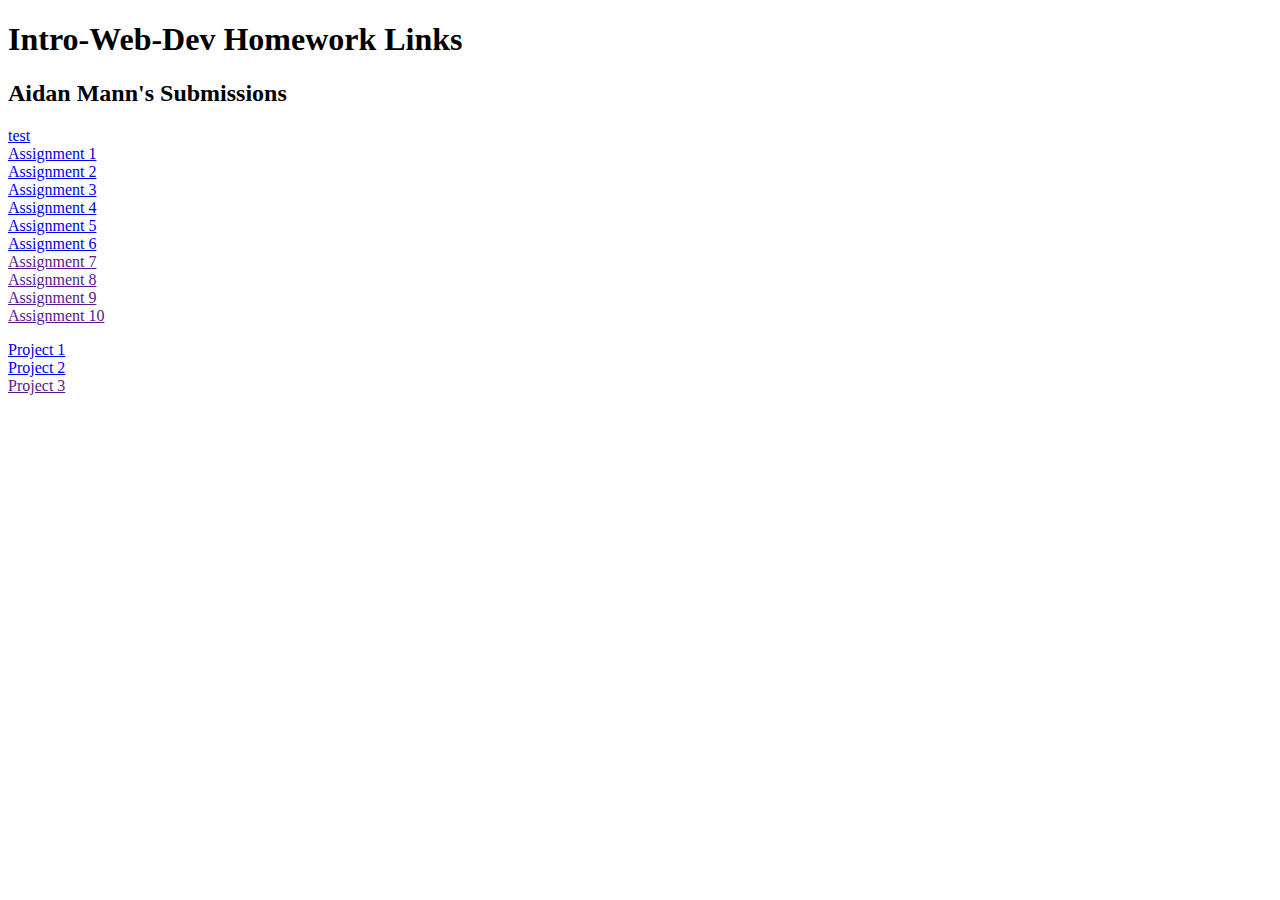
<file: index.html>
<!DOCTYPE html>
<html>
  <head>
    <title>My web-dev-hw Index</title>
  </head>

  <body>
    <!-- All of your body content goes between these two <body> tags. -->
    <h1>Intro-Web-Dev Homework Links</h1>

    <h2>Aidan Mann's Submissions</h2>

    <p>
      <a href="./test/about.html">test</a><br />
      <a href="./assignment-1/README.html">Assignment 1</a><br />
      <a href="./assignment-2/responses.html">Assignment 2</a><br />
      <a href="./assignment-3/index.html">Assignment 3</a><br />
      <a href="./assignment-4/index.html">Assignment 4</a><br />
      <a href="./assignment-5/index.html">Assignment 5</a><br />
      <a href="./assignment-6/index.html">Assignment 6</a><br />
      <a href="">Assignment 7</a><br />
      <a href="">Assignment 8</a><br />
      <a href="">Assignment 9</a><br />
      <a href="">Assignment 10</a>
    </p>
    <p>
      <a href="./project-1/index.html">Project 1</a><br />
      <a href="./project-2/index.html">Project 2</a><br />
      <a href="">Project 3</a>
    </p>

  </body>
</html>
</file>
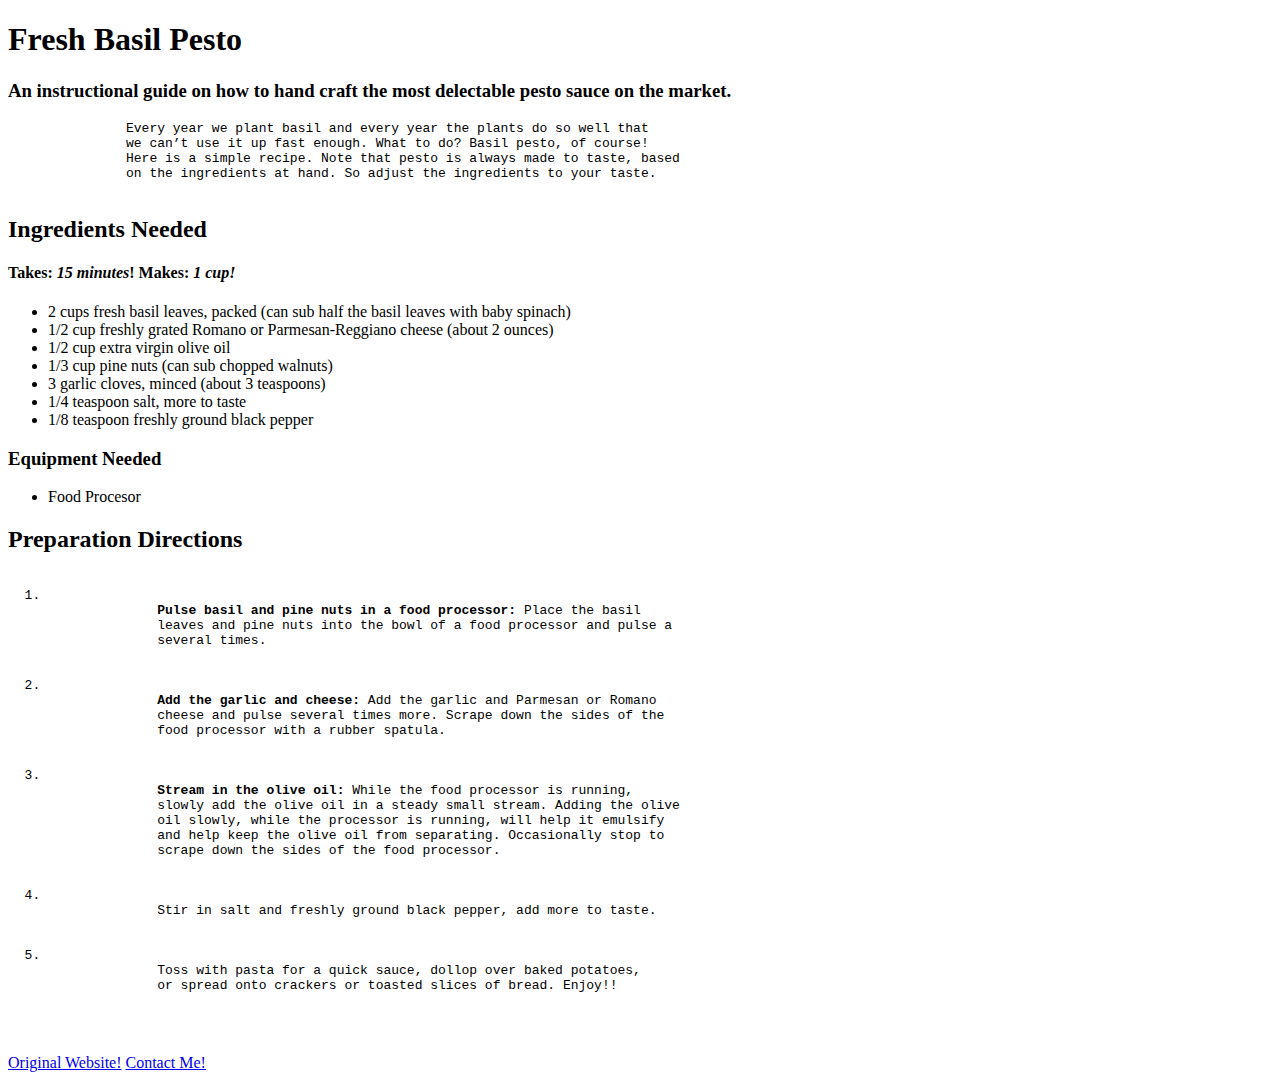
<file: assignment-3/index.html>
<!DOCTYPE html>
<html>
  <head>
    <meta charset="UTF-8">

     <meta name="Description" content="recipes">

     <meta name="Author" content="Aidan Mann">

     <meta name="viewport" content="width=device-width, initial-scale=1.0">

     <title>Assignment-3</title>
  </head>
  <body>
    <h1>Fresh Basil Pesto</h1>
    <h3>  An instructional guide on how to hand craft the most delectable pesto sauce on the market.</h3>
        <blockquote><pre>
          Every year we plant basil and every year the plants do so well that
          we can’t use it up fast enough. What to do? Basil pesto, of course!
          Here is a simple recipe. Note that pesto is always made to taste, based
          on the ingredients at hand. So adjust the ingredients to your taste.
        </pre></blockquote>
    <h2> Ingredients Needed</h2>
    <h4> Takes: <em>15 minutes</em>! Makes: <em>1 cup! </em></h4>
        <ul>
          <li>2 cups fresh basil leaves, packed (can sub half the basil leaves with baby spinach)</li>
          <li>1/2 cup freshly grated Romano or Parmesan-Reggiano cheese (about 2 ounces)</li>
          <li>1/2 cup extra virgin olive oil</li>
          <li>1/3 cup pine nuts (can sub chopped walnuts)</li>
          <li>3 garlic cloves, minced (about 3 teaspoons)</li>
          <li>1/4 teaspoon salt, more to taste</li>
          <li>1/8 teaspoon freshly ground black pepper</li>
        </ul>
      <h3> Equipment Needed</h3>
        <ul>
          <li>Food Procesor</li>
        </ul>

    <h2> Preparation Directions</h2>
        <ol><pre>
            <li>
              <strong>Pulse basil and pine nuts in a food processor:</strong> Place the basil
              leaves and pine nuts into the bowl of a food processor and pulse a
              several times.</li>
            <li>
              <strong>Add the garlic and cheese:</strong> Add the garlic and Parmesan or Romano
              cheese and pulse several times more. Scrape down the sides of the
              food processor with a rubber spatula.</li>
            <li>
              <strong>Stream in the olive oil:</strong> While the food processor is running,
              slowly add the olive oil in a steady small stream. Adding the olive
              oil slowly, while the processor is running, will help it emulsify
              and help keep the olive oil from separating. Occasionally stop to
              scrape down the sides of the food processor.</li>
            <li>
              Stir in salt and freshly ground black pepper, add more to taste.</li>
            <li>
              Toss with pasta for a quick sauce, dollop over baked potatoes,
              or spread onto crackers or toasted slices of bread. Enjoy!!</li>

        </pre></ol>
        <a href="https://www.simplyrecipes.com/recipes/fresh_basil_pesto/">Original Website!</a>
        <a href="./pages/contact.html">Contact Me!</a>

        <!--not quite sure if my link from contact.html reaches my index-->
  </body>
</html>
</file>
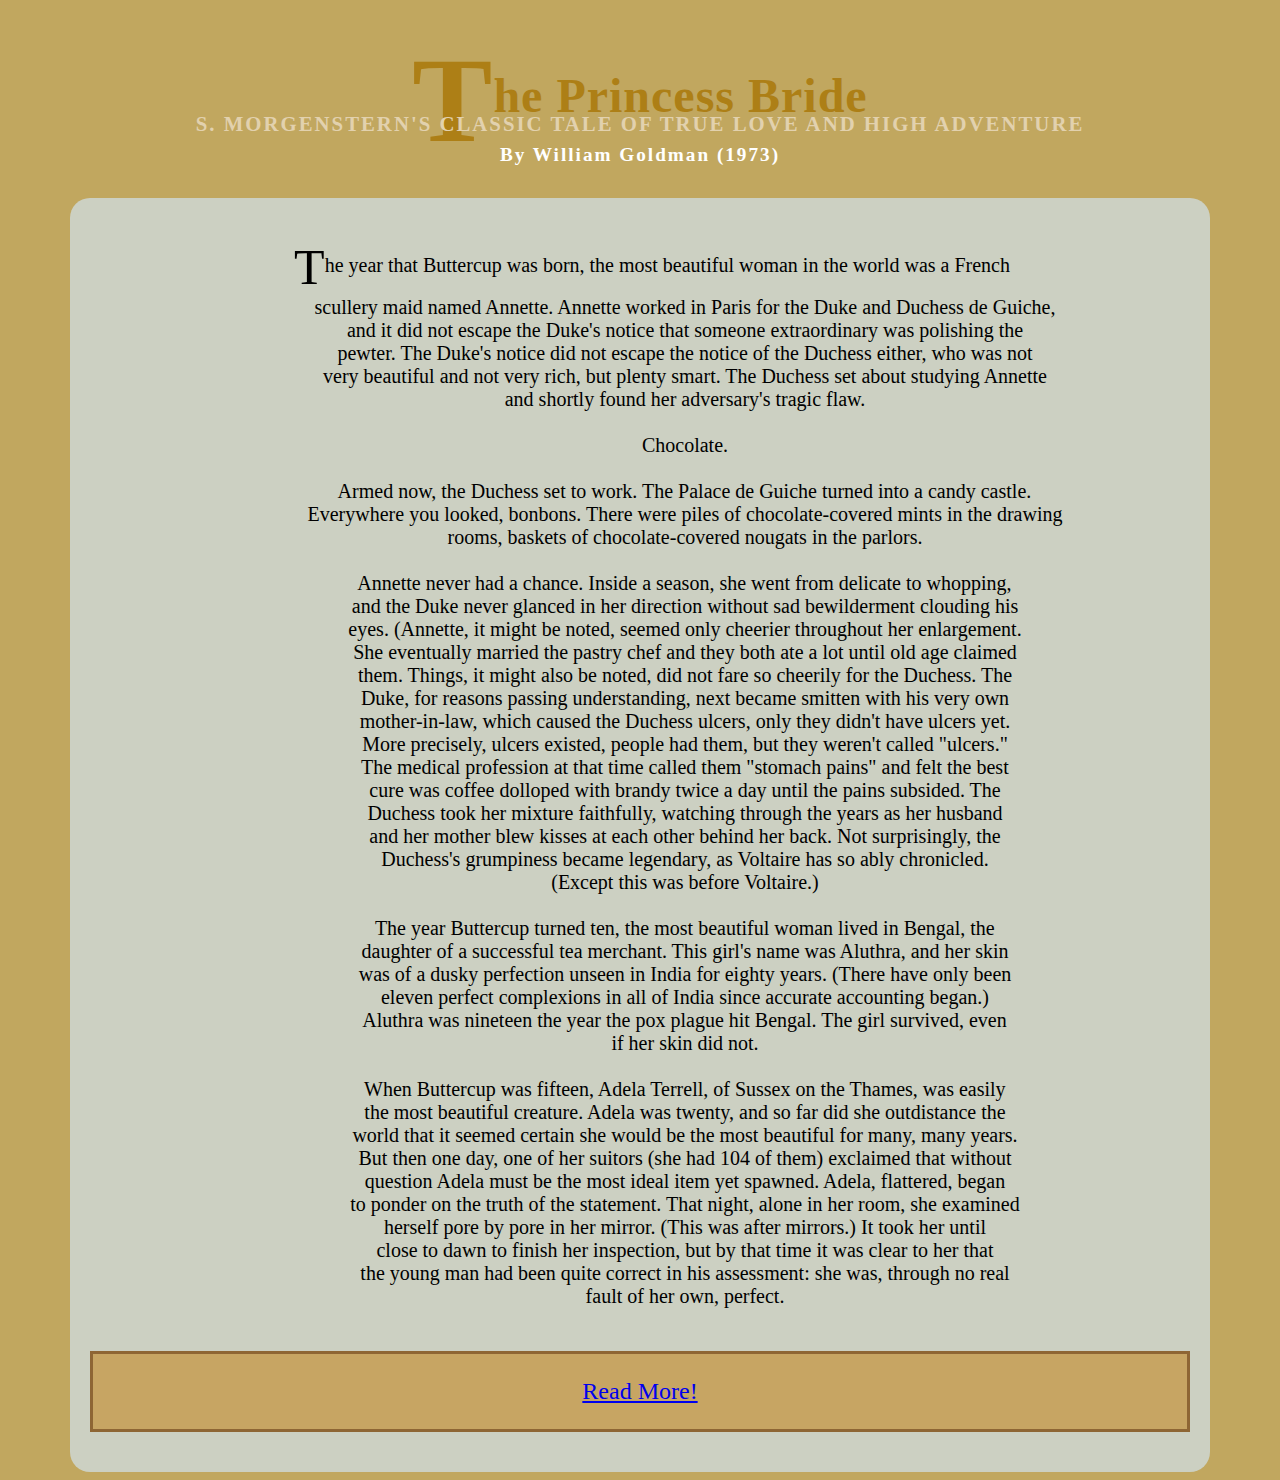
<file: assignment-6/index.html>
<!DOCTYPE html>
<html>
  <head>
    <meta charset="UTF-8">

     <meta name="Description" content="assignment-6">

     <meta name="Author" content="Aidan Mann">

     <meta name="viewport" content="width=device-width, initial-scale=1.0">

    <link href="css/style.css" type="text/css" rel="stylesheet" />
    <link href="css/fonts.css" type="texts/css" rel="stylesheet" />

  </head>


  <body>
        <div id= "title">
          <h1>
            The Princess Bride
          </h1>
          <h2>
            S. Morgenstern's Classic Tale of True Love and High Adventure
          </h2>
          <h3>
            By William Goldman (1973)
          </h3>
        </div>

        <div class= "normal"

      </div>


        <pre>
  The year that Buttercup was born, the most beautiful woman in the world was a French
                  scullery maid named Annette. Annette worked in Paris for the Duke and Duchess de Guiche,
                  and it did not escape the Duke's notice that someone extraordinary was polishing the
                  pewter. The Duke's notice did not escape the notice of the Duchess either, who was not
                  very beautiful and not very rich, but plenty smart. The Duchess set about studying Annette
                  and shortly found her adversary's tragic flaw.

                  Chocolate.

                  Armed now, the Duchess set to work. The Palace de Guiche turned into a candy castle.
                  Everywhere you looked, bonbons. There were piles of chocolate-covered mints in the drawing
                  rooms, baskets of chocolate-covered nougats in the parlors.

                  Annette never had a chance. Inside a season, she went from delicate to whopping,
                  and the Duke never glanced in her direction without sad bewilderment clouding his
                  eyes. (Annette, it might be noted, seemed only cheerier throughout her enlargement.
                  She eventually married the pastry chef and they both ate a lot until old age claimed
                  them. Things, it might also be noted, did not fare so cheerily for the Duchess. The
                  Duke, for reasons passing understanding, next became smitten with his very own
                  mother-in-law, which caused the Duchess ulcers, only they didn't have ulcers yet.
                  More precisely, ulcers existed, people had them, but they weren't called "ulcers."
                  The medical profession at that time called them "stomach pains" and felt the best
                  cure was coffee dolloped with brandy twice a day until the pains subsided. The
                  Duchess took her mixture faithfully, watching through the years as her husband
                  and her mother blew kisses at each other behind her back. Not surprisingly, the
                  Duchess's grumpiness became legendary, as Voltaire has so ably chronicled.
                  (Except this was before Voltaire.)

                  The year Buttercup turned ten, the most beautiful woman lived in Bengal, the
                  daughter of a successful tea merchant. This girl's name was Aluthra, and her skin
                  was of a dusky perfection unseen in India for eighty years. (There have only been
                  eleven perfect complexions in all of India since accurate accounting began.)
                  Aluthra was nineteen the year the pox plague hit Bengal. The girl survived, even
                  if her skin did not.

                  When Buttercup was fifteen, Adela Terrell, of Sussex on the Thames, was easily
                  the most beautiful creature. Adela was twenty, and so far did she outdistance the
                  world that it seemed certain she would be the most beautiful for many, many years.
                  But then one day, one of her suitors (she had 104 of them) exclaimed that without
                  question Adela must be the most ideal item yet spawned. Adela, flattered, began
                  to ponder on the truth of the statement. That night, alone in her room, she examined
                  herself pore by pore in her mirror. (This was after mirrors.) It took her until
                  close to dawn to finish her inspection, but by that time it was clear to her that
                  the young man had been quite correct in his assessment: she was, through no real
                  fault of her own, perfect.
          </pre>

          <div id="button-container">
        <a href="https://en.wikipedia.org/wiki/The_Princess_Bride_(film)" target="_blank">
          <div class="button">
            <p>Read More!</p>
          </div>








  </body>
</file>
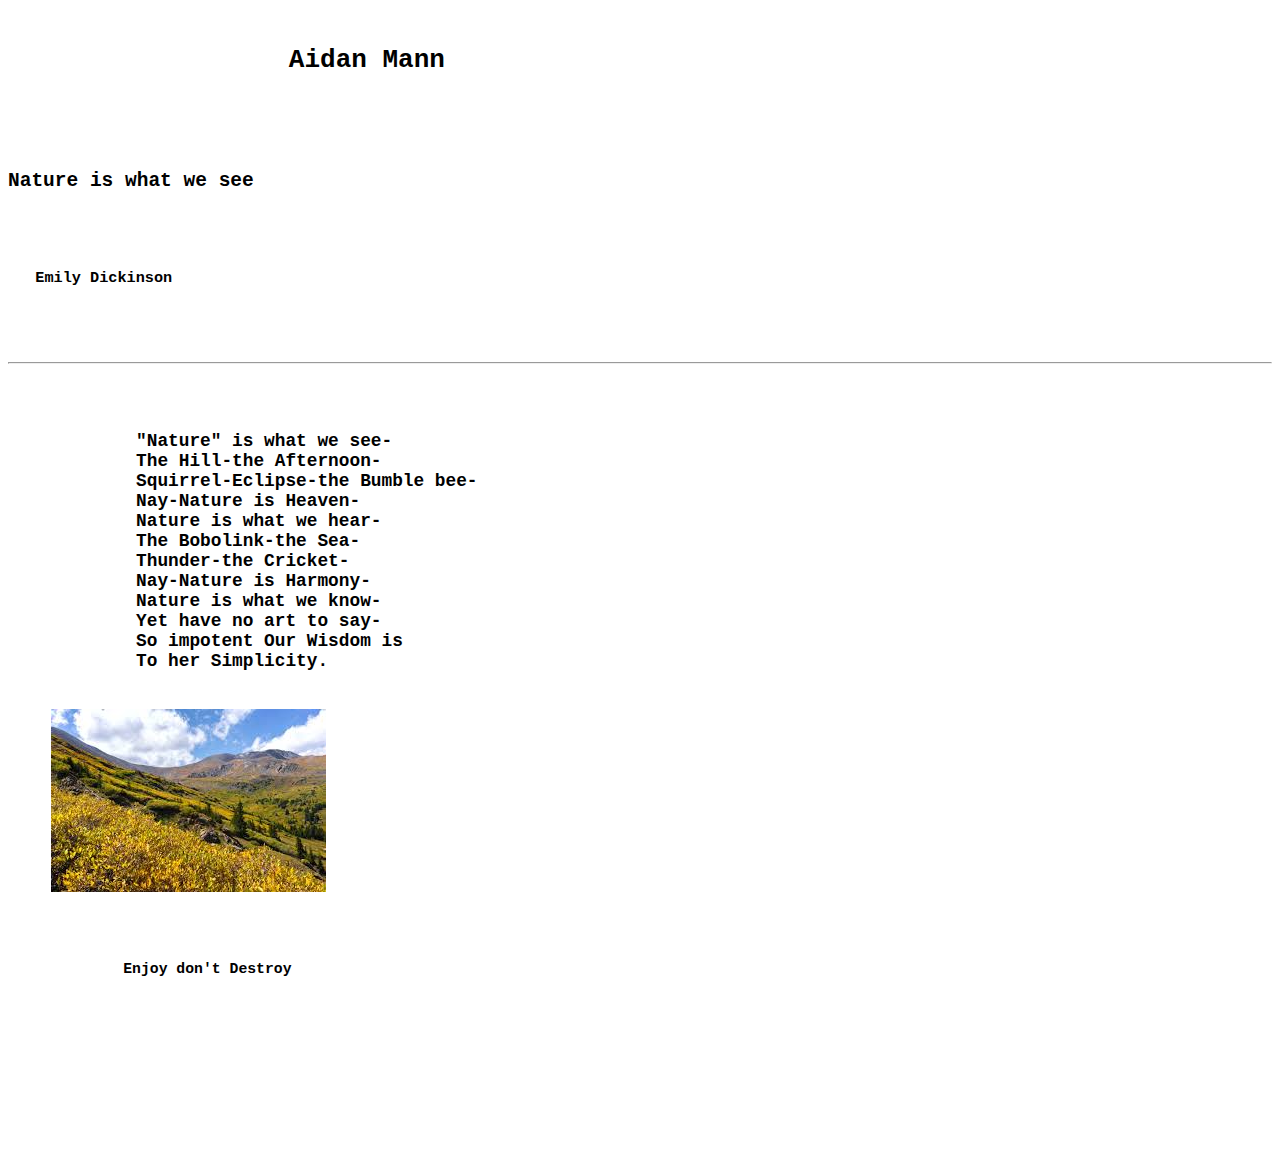
<file: project-1/index.html>
<!DOCTYPE html>
<html>
  <head>
    <title>My First Live Site</title>
  </head>
  <body>
    <pre>
      <h1>                  Aidan Mann<h1/>
      <h2>Nature is what we see<h2/>
      <h3><b>   Emily Dickinson<b/><h3/>
    <pre/>
<hr />
    <pre>
            "Nature" is what we see-
            The Hill-the Afternoon-
            Squirrel-Eclipse-the Bumble bee-
            Nay-Nature is Heaven-
            Nature is what we hear-
            The Bobolink-the Sea-
            Thunder-the Cricket-
            Nay-Nature is Harmony-
            Nature is what we know-
            Yet have no art to say-
            So impotent Our Wisdom is
            To her Simplicity.
    <pre/>
    <img src="[data-uri]" />

        <pre><h5>             Enjoy don't Destroy<h5/><pre/>
        </header>



  </body>
</html>
</file>
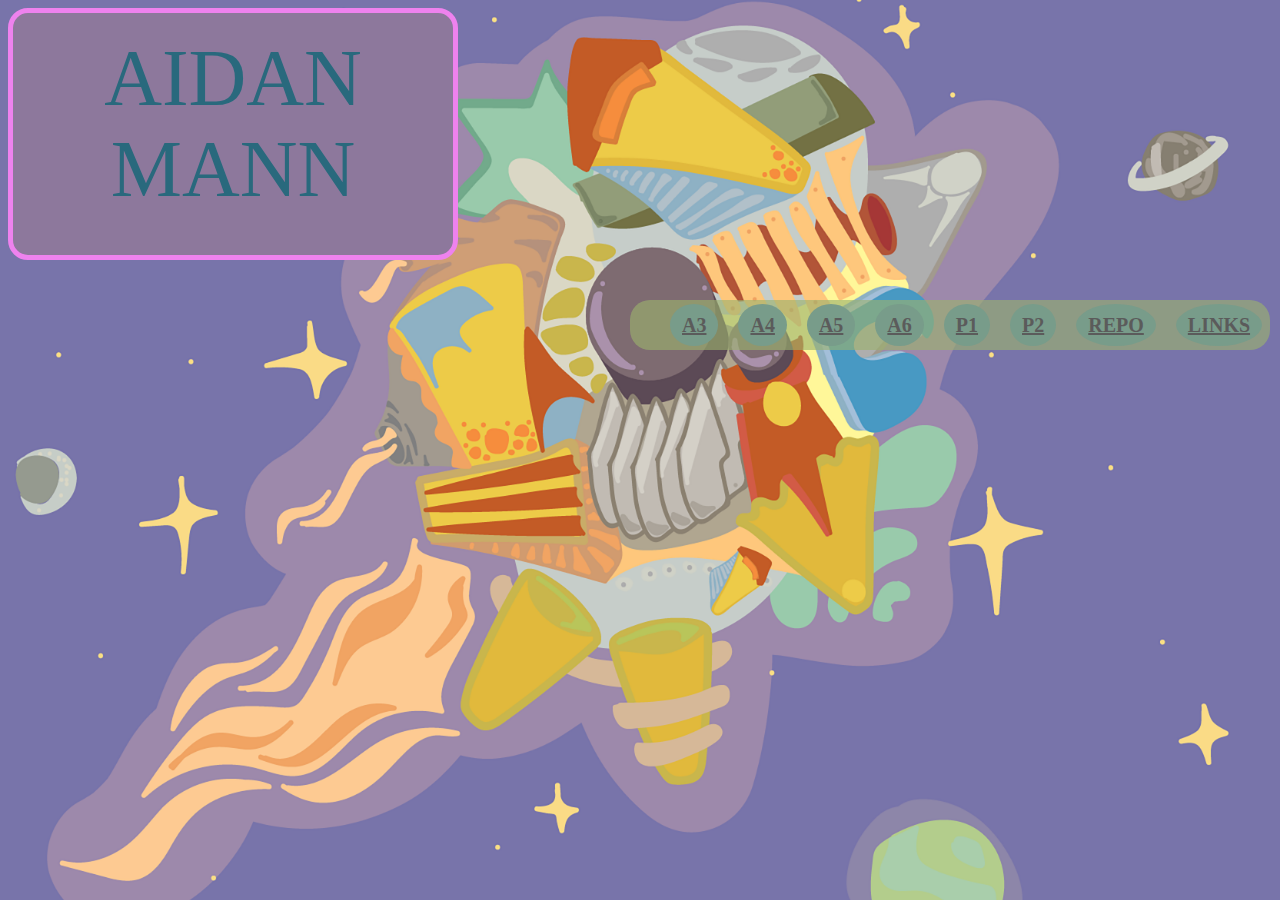
<file: project-3/index.html>
<!DOCTYPE html>
<html>
  <head>
    <meta charset="UTF-8">

     <meta name="Description" content="assignment-6">

     <meta name="Author" content="Aidan Mann">

     <meta name="viewport" content="width=device-width, initial-scale=1.0">

    <link href="css/style.css" type="text/css" rel="stylesheet" />


  </head>


  <body>

    <div id="container"
    <h1>
    AIDAN MANN
    </h1>
    </div>

    <div id="assignment-container">
     <ul class="assignment-links">
       <li><a href= "https://github.com/Amann22/web-dev-hw/assignment-3/index.html">A3</a></li>
       <li><a href= "https://github.com/Amann22/web-dev-hw/assignment-4/index.html">A4</a></li>
       <li><a href= "https://github.com/Amann22/web-dev-hw/assignment-5/index.html">A5</a></li>
       <li><a href= "https://github.com/Amann22/web-dev-hw/assignment-6/index.html">A6</a></li>
       <li><a href= "https://github.com/Amann22/web-dev-hw/project-1/index.html" >P1</a></li>
       <li><a href= "https://github.com/Amann22/web-dev-hw/project-2/index.html" >P2</a></li>
       <li><a href= "https://github.com/Amann22/web-dev-hw" >REPO</a></li>
       <li><a href= "https://amann22.github.io/web-dev-hw/" >LINKS</a></li>

     </ul>
    </div>
  </body>
</file>
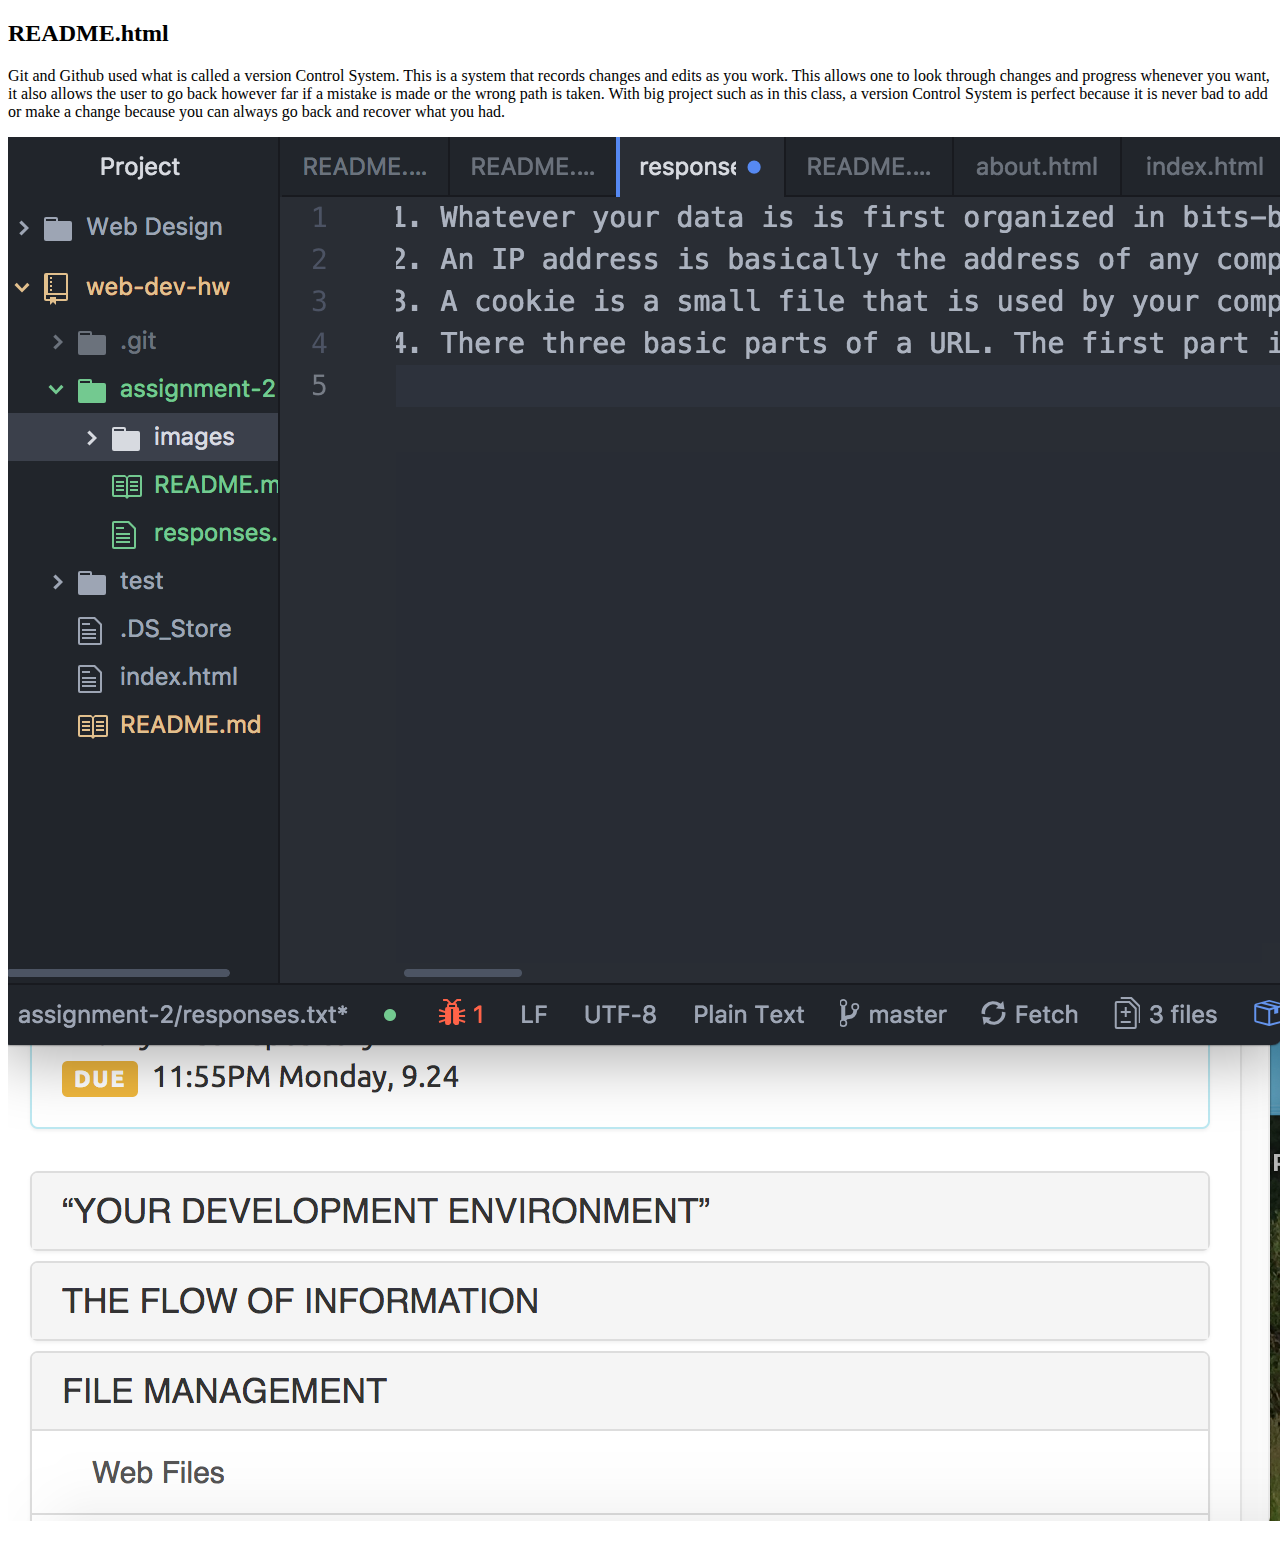
<file: assignment-2/README.html>
<!DOCTYPE html>

<h2>README.html</h2>

<p>
  Git and Github used what is called a version Control System. This is a system
  that records changes and edits as you work. This allows one to look through
  changes and progress whenever you want, it also allows the user to go back
  however far if a mistake is made or the wrong path is taken. With big project
  such as in this class, a version Control System is perfect because it is never
  bad to add or make a change because you can always go back and recover what you
  had.
<p/>

<img src="./images/assignment-2.png" />
</file>
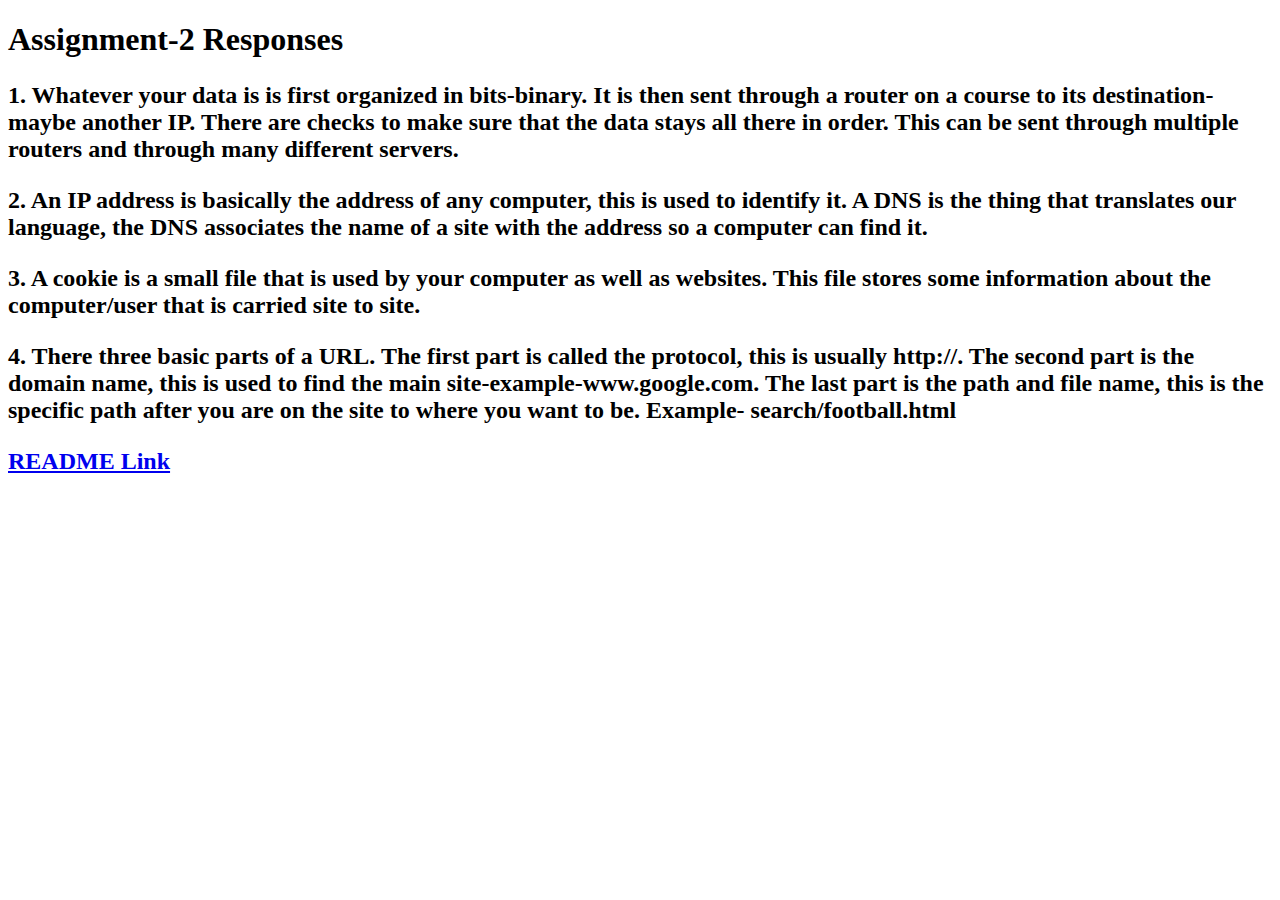
<file: assignment-2/responses.html>
<!DOCTYPE html>
<h1>Assignment-2 Responses<h2/>

<p>1. Whatever your data is is first organized in bits-binary. It is then sent through
 a router on a course to its destination-maybe another IP. There are checks to make
 sure that the data stays all there in order. This can be sent through multiple routers
 and through many different servers.<p/>

<p>2. An IP address is basically the address of any computer, this is used to identify
it. A DNS is the thing that translates our language, the DNS associates the name of
a site with the address so a computer can find it.<p/>

<p>3. A cookie is a small file that is used by your computer as well as websites.
This file stores some information about the computer/user that is carried site
to site.<p/>

<p>4. There three basic parts of a URL. The first part is called the protocol,
this is usually http://. The second part is the domain name, this is used to find
the main site-example-www.google.com. The last part is the path and file name, this
is the specific path after you are on the site to where you want to be.
 Example- search/football.html
<p/>

<a href="https://amann22.github.io/web-dev-hw/assignment-2/README.html"> README Link </a>
</file>
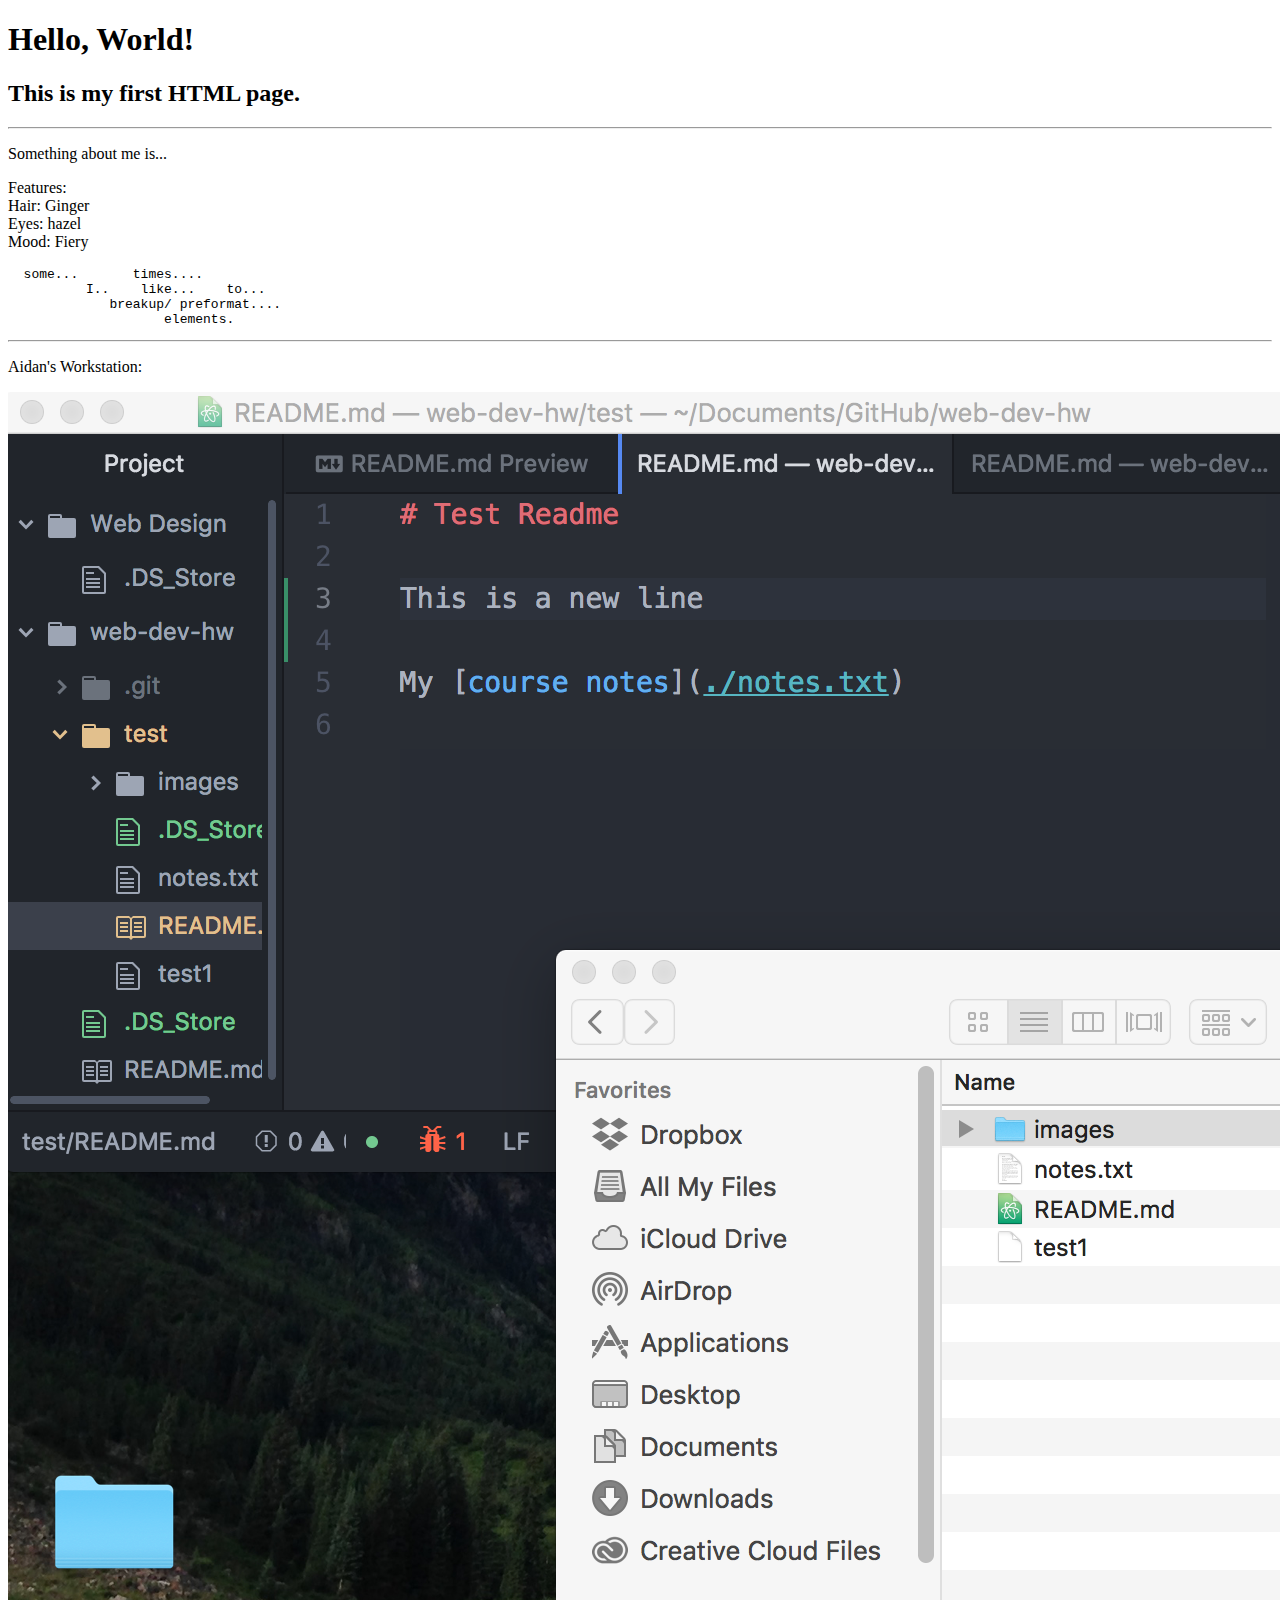
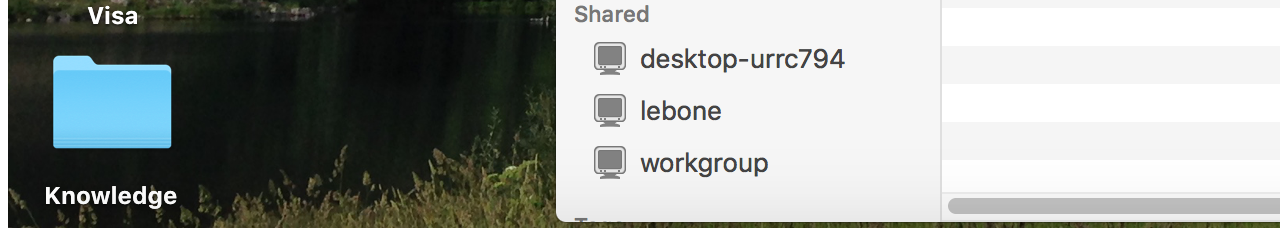
<file: test/about.html>
<!DOCTYPE html>

<h1>Hello, World!</h1>

<h2> This is my first HTML page.</h2>

<hr />

<p> Something about me is...</p>

<p>
  Features:<br />
  Hair: Ginger<br />
  Eyes: hazel <br />
  Mood: Fiery <br />
</p>

<pre>
  some...       times....
          I..    like...    to...
             breakup/ preformat....
                    elements.
</pre>

<hr />

<p> Aidan's Workstation: </p>

<img src="./images/screenshot.png" />
</file>
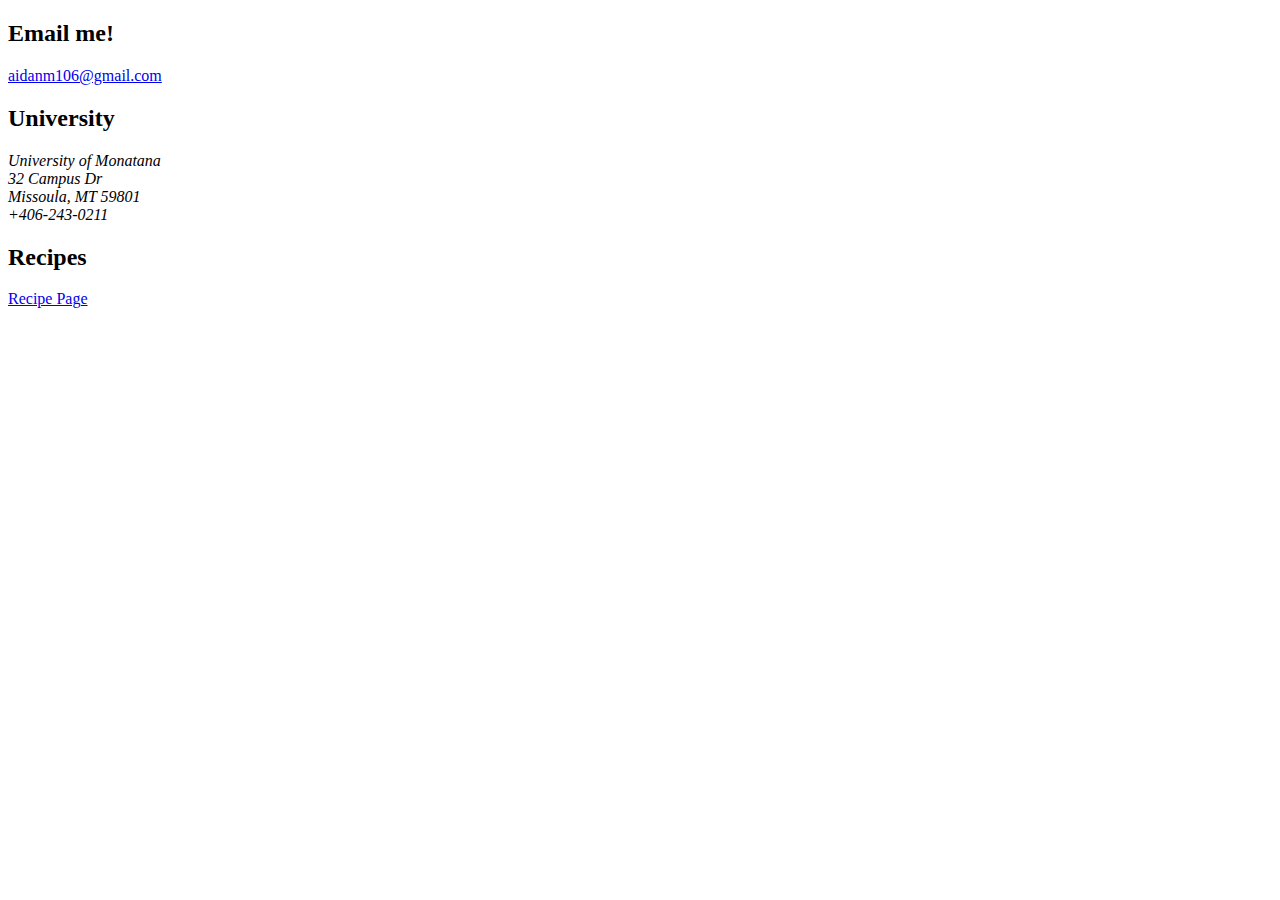
<file: assignment-3/pages/contact.html>
<!DOCTYPE html>
<html>
  <head>
    <title>Contact</title>
  </head>
  <body>
    <h2>Email me!</h2>
    <a href="mailto:aidanm106@gmail.com">aidanm106@gmail.com</a>
    <h2>University</h2>
    <address>
                University of Monatana<br/>
            32 Campus Dr<br/>
            Missoula, MT 59801<br/>
            +406-243-0211<br/>
    </address>
    <h2>Recipes</h2>
    <a href="file:///Users/Aidan/Documents/GitHub/web-dev-hw/assignment-3/index.html">Recipe Page</a>

  </body>
</html>
</file>
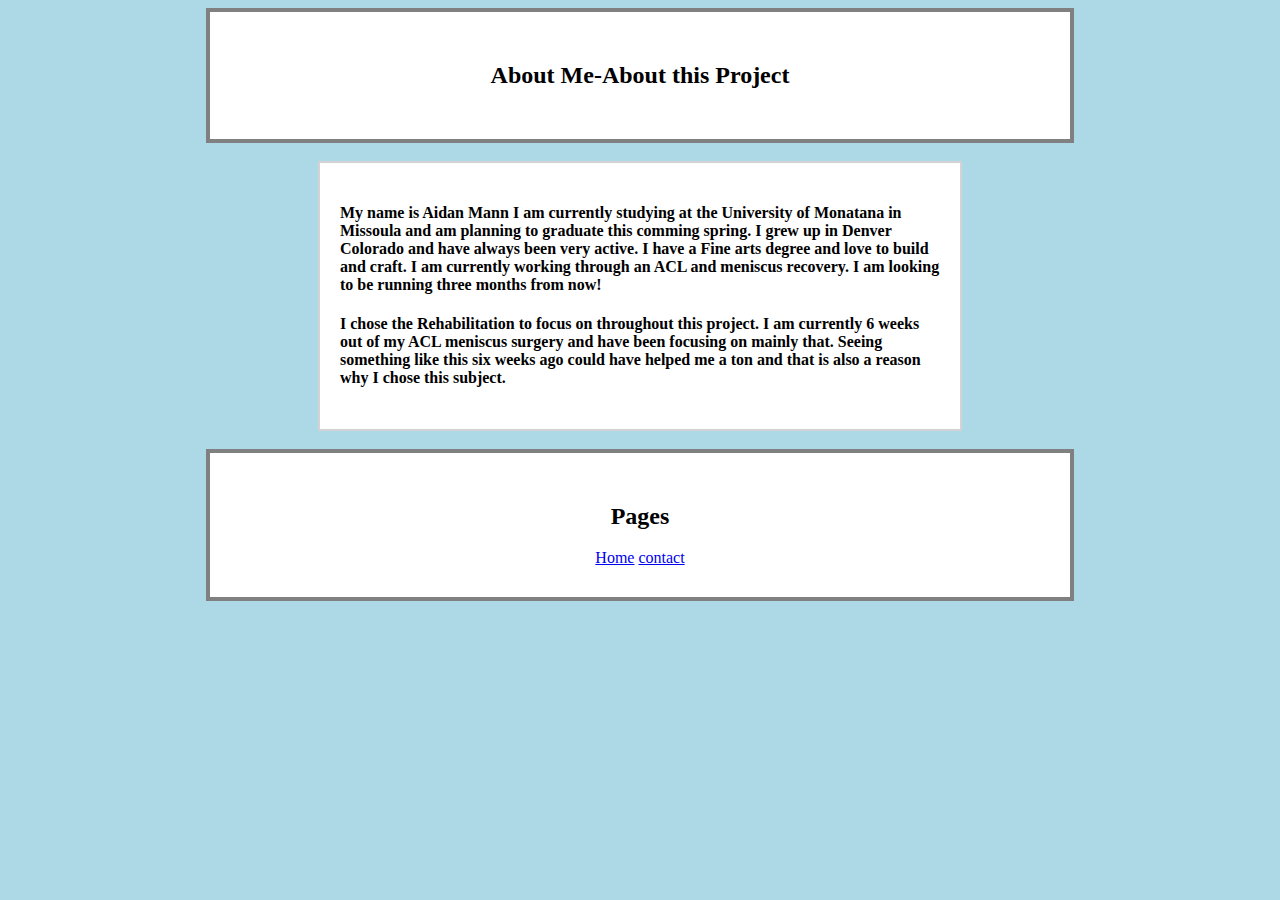
<file: project-2/pages/about.html>
<!DOCTYPE html>
<html>
  <head>
    <meta charset="UTF-8">

     <meta name="Description" content="Album">

     <meta name="Author" content="Aidan Mann">

     <meta name="viewport" content="width=device-width, initial-scale=1.0">
      <title> About Me</title>
      <style>
                    body {
               background-color: lightblue;
               text-align: Left;
               }
               .container {
               background-color: white;
               width: 600px;
               margin: auto;
               padding: 20px;
               border: 2px solid lightgrey;
               }
               .list p, pre {
               font-size: small;
               font-family: Arial;
               }
               .header {
               background-color: white;
               width: 800px;
               margin: auto;
               padding: 30px;
               border: 4px solid gray;
               }
               .title  {
               backgroung-color: white;
               text-align: center;
               width: 1000px;
               border: 5px solid grey;
               padding: 30px;
               margin: auto;
               }
      </style>
   </head>
   <body>
     <div id="Description" class="header">
       <center><h2>About Me-About this Project</h2>
         </div>
         <br>
    <div id="Description" class="container">
        <h4> My name is Aidan Mann I am currently studying at the University of Monatana
              in Missoula and am planning to graduate this comming spring. I grew
              up in Denver Colorado and have always been very active. I have a Fine arts
              degree and love to build and craft. I am currently working through
              an ACL and meniscus recovery. I am looking to be running three months from now!</h4>
        <h4> I chose the Rehabilitation to focus on throughout this project. I am currently
              6 weeks out of my ACL meniscus surgery and have been focusing on mainly that.
              Seeing something like this six weeks ago could have helped me a ton and that
              is also a reason why I chose this subject.</h4>

      </div>
      <br>
      <div id="Description" class="header">
        <center><h2>Pages</h2>
        <a href="../index.html">Home</a>
        <a href="./contact.html">contact</a>
        </div>

 </body>

</html>
</file>
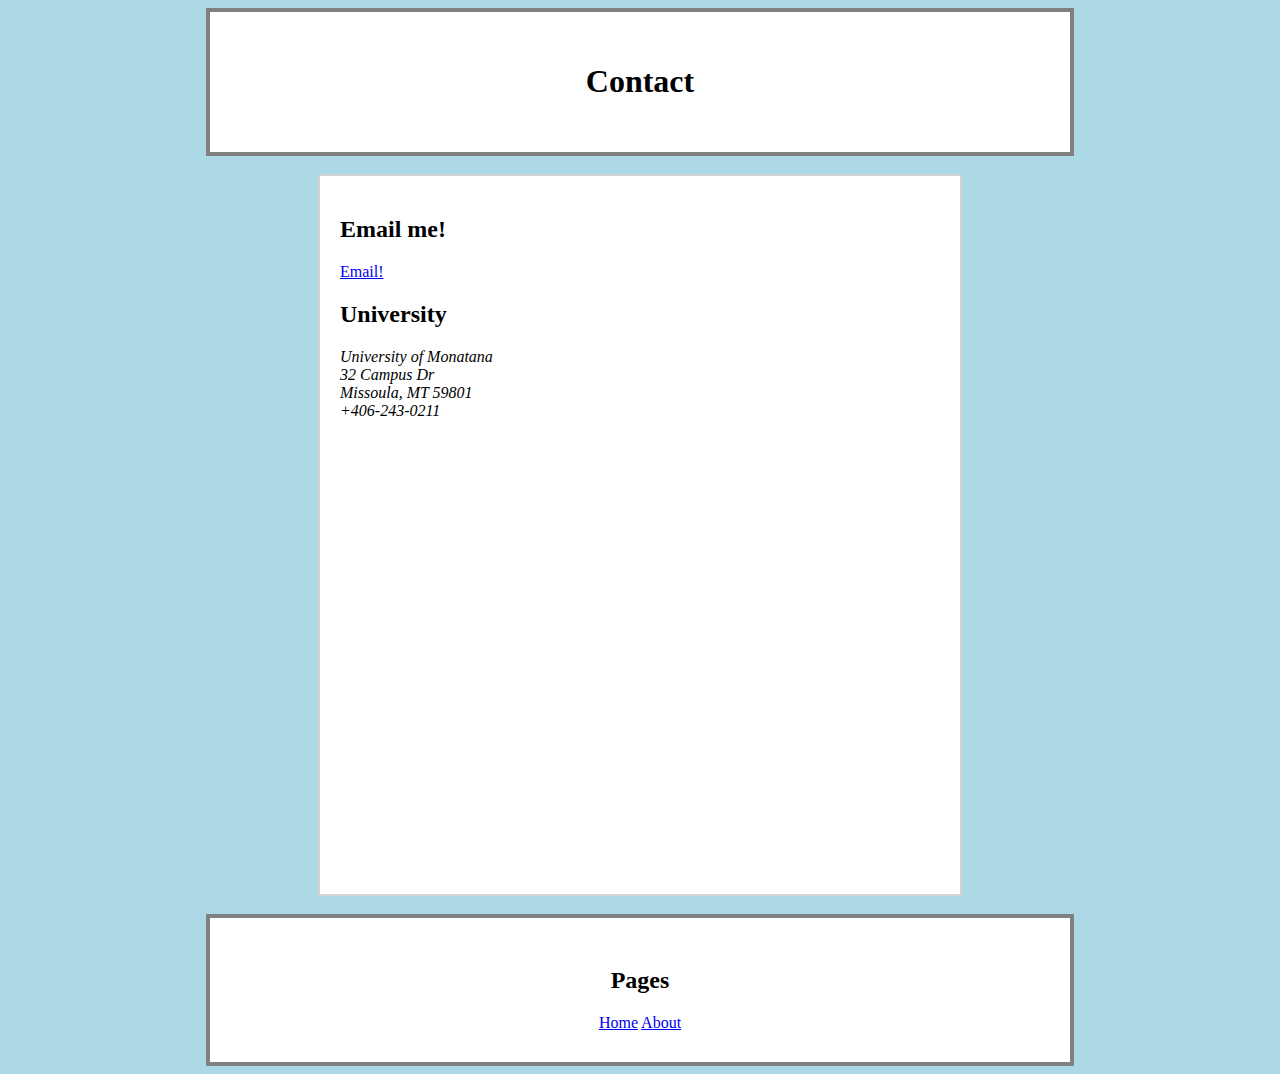
<file: project-2/pages/contact.html>
<!DOCTYPE html>
<html>
  <head>
    <meta charset="UTF-8">

     <meta name="Description" content="Album">

     <meta name="Author" content="Aidan Mann">

     <meta name="viewport" content="width=device-width, initial-scale=1.0">

     <style>
                   body {
              background-color: lightblue;
              text-align: Left;
              }
              .container {
              background-color: white;
              width: 600px;
              margin: auto;
              padding: 20px;
              border: 2px solid lightgrey;
              }
              .list p, pre {
              font-size: small;
              font-family: Arial;
              }
              .header {
              background-color: white;
              width: 800px;
              margin: auto;
              padding: 30px;
              border: 4px solid gray;
              }
              .title  {
              backgroung-color: white;
              text-align: center;
              width: 1000px;
              border: 5px solid grey;
              padding: 30px;
              margin: auto;
              }
     </style>
   </head>
   <body>
     <div id="Description" class="header">
       <center><h1>Contact</h1>
       </div>

       <br>
     <div id="Description" class="container">
       <h2>Email me!</h2>
       <a href="mailto:aidanm106@gmail.com">Email!</a>
       <h2>University</h2>
       <address>
                   University of Monatana<br/>
               32 Campus Dr<br/>
               Missoula, MT 59801<br/>
               +406-243-0211<br/>
       </address>

       <iframe src="https://www.google.com/maps/embed?pb=!1m18!1m12!1m3!1d2728.1677632664723!2d-113.98739678519902!3d46.86007084724161!2m3!1f0!2f0!3f0!3m2!1i1024!2i768!4f13.1!3m3!1m2!1s0x535dcc33f19815cb%3A0x9c296b8546ca9abf!2sUniversity+of+Montana!5e0!3m2!1sen!2sus!4v1540782426662" width="600" height="450" frameborder="0" style="border:0" allowfullscreen="">
       </iframe>
       </div>

     <br>
     <div id="Description" class="header">
       <center><h2>Pages</h2>
         <a href="../index.html">Home</a>
         <a href="./about.html">About</a>
       </div>
 </body>

</html>
</file>
<file: assignment-6/css/style.css>
body {
   background-color: rgb(193, 167, 95)

}
div.normal {
   width: 1100px;
   background-color: rgb(204, 208, 194);
   border-radius: 20px;
   padding: 20px;
   padding-bottom: 40px;
   margin: auto;

}
pre {
    display: block;
    text-align: center;
    font-family: 'monotype corsiva', cursive;
    white-space: pre;
    font-size: 20px;
    margin: 1em 0;
}
pre::first-letter {
  font-size: 2.5em;
  vertical-align: middle;
}


#title {
  text-align: center;
  margin-bottom: 2em;
  font-family: 'Luminari', fantasy;
}
#title h1 {
  font-size: 3em;
  font-weight: bold;
  letter-spacing: 1px;
  margin-bottom: 0em;
  color: rgb(173, 127, 22);
}
#title h1::first-letter {
  font-size: 2.5em;
  vertical-align: middle;
}
#title h2 {
  text-transform: uppercase;
  letter-spacing: 2px;
  font-size: 1.3em;
  margin-top: -2.8em;
  color: rgb(226, 209, 174);
}
#title h3 {
  font-size: 1.2em;
  letter-spacing: 2px;
  color: white;
  margin-top: -.5em;


}

  .button {
  height: 100%;
  background-color: rgb(199, 165, 99);
  border-color: rgb(142, 102, 52);
  border-width: medium;
  border-style: solid;
  text-align: center;
  font-family: 'Luminari', fantasy;
  font-size: 1.5em;

}
.button:hover {
  background-color:rgb(161, 111, 65);
  background-size: 40px 40px;
  background-repeat: no-repeat;
}
.button:active {
  background-color: rgb(6,26,75);
}
</file>
<file: project-3/css/style.css>
#container{
width:400px;
position: absolute;
background-color: rgb(141, 120, 156);
border-radius: 20px;
padding: 20px;
padding-bottom: 40px;
margin: auto;
z-index: 1;
font-family: 'impact';
font-size: 80px;
color:rgb(41, 105, 125);
border: 5px solid violet;
text-align: center;
}
#assignment-container{
width: 600px;
height:20px;
position:absolute;
top:300px;
right:10px;
z-index: 2;
font-size: 80px;
border-radius: 20px;
padding: 20px;
padding-bottom: 10px;
background-color:rgba(155, 177, 109, 0.63);
}

html {
  width: 100%;
  height: 100%;
  background-image: url(../images/traveler1.png);
  background-size: cover;
  margin: 0;
}
/*The hardest part- based off example*/
.assignment-links {
  position: absolute;
  top: -120px;
  left: 0;
}
ul {
  list-style-type: none;
}
li {
  display: inline;
}
/*assignment links will not work!!!! what is my issue?*/
.assignment-links a {
  font-size: 20px;
  padding: 5px 7px;
  background-color: rgb(120, 156, 138);
  border: 5px solid transparent;
  border-radius: 100%;
  color: #5b5b5b;
  font-weight: bold;
}
.assignment-links a:hover {
  border: 5px solid violet;
  position: relative;
  bottom: -10px;
}
/*not working at the moment
.repository-container{
  width: 30px;
  height: 30px;
  border: 3px solid grey;
  float: right;
  margin: 30px;
  padding: 20px;
  background-color: white;
  color: green;
  z-index: 4;

}
</file>
